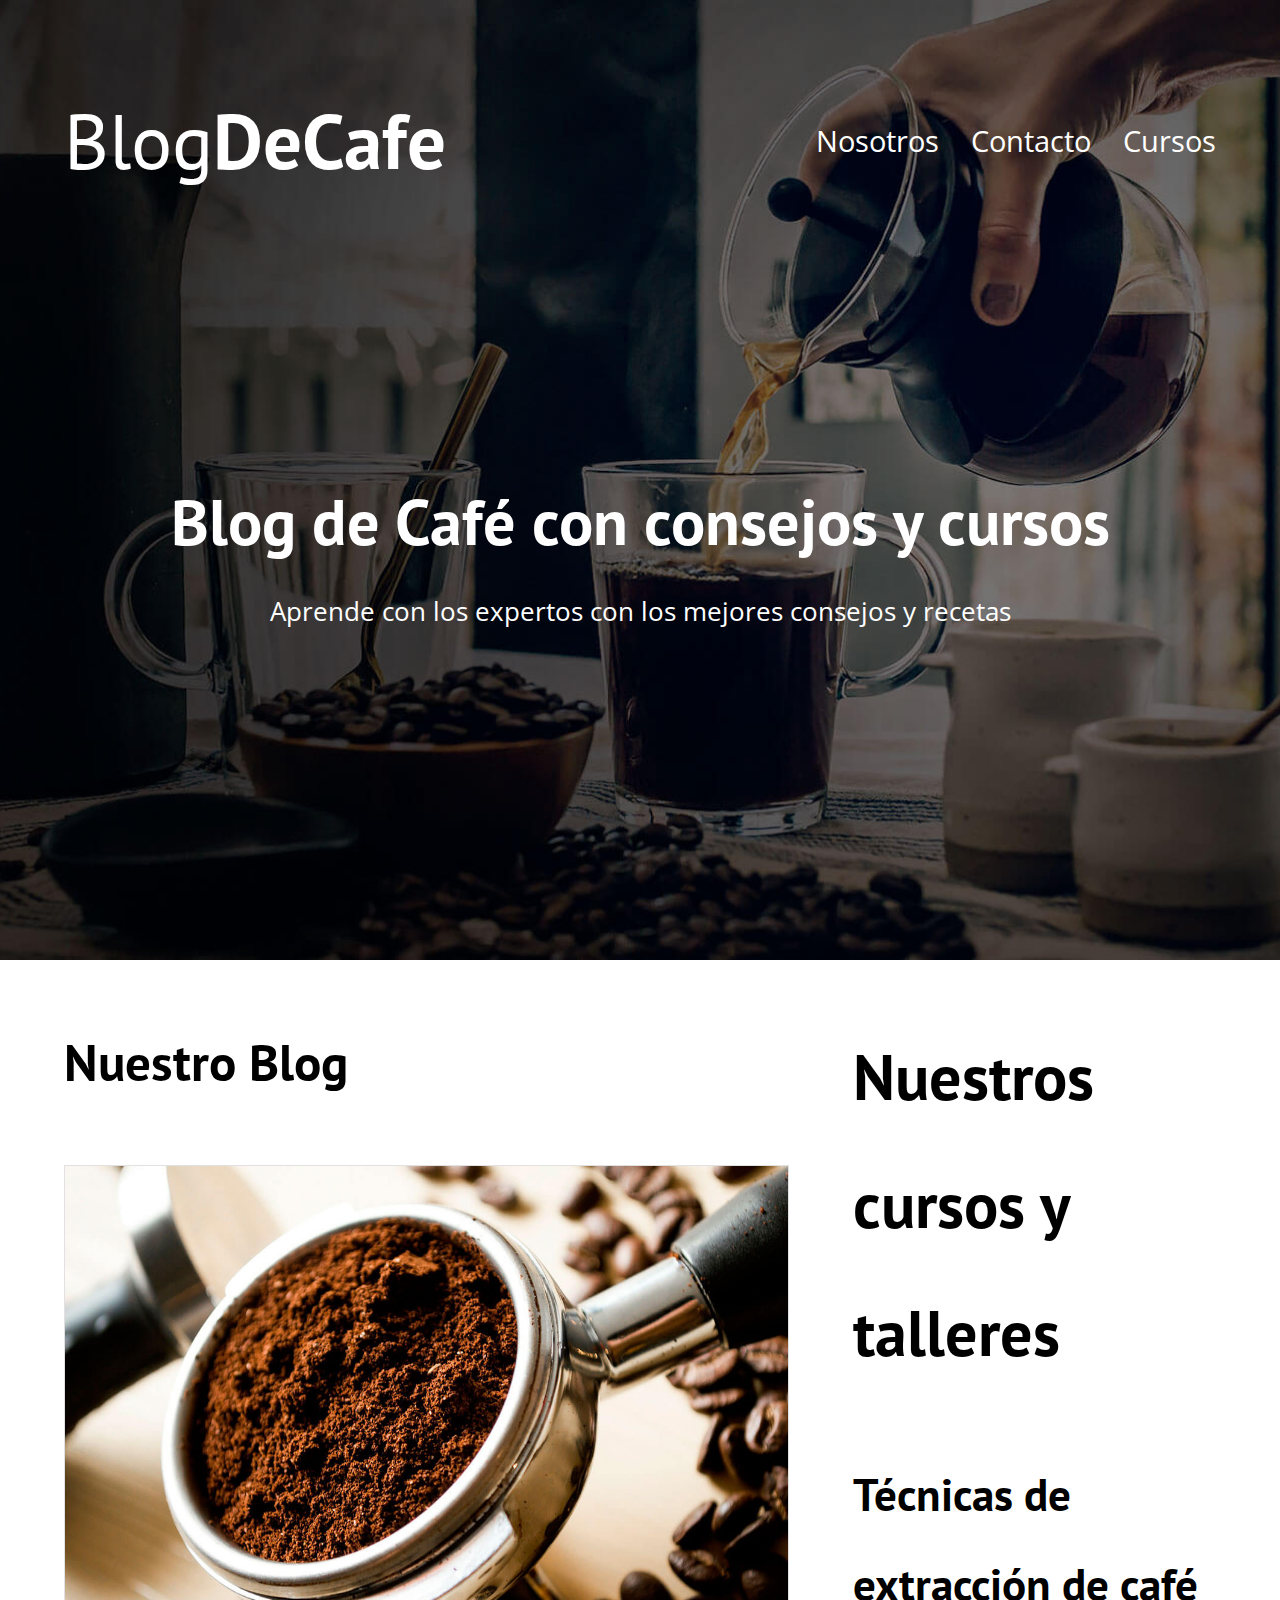
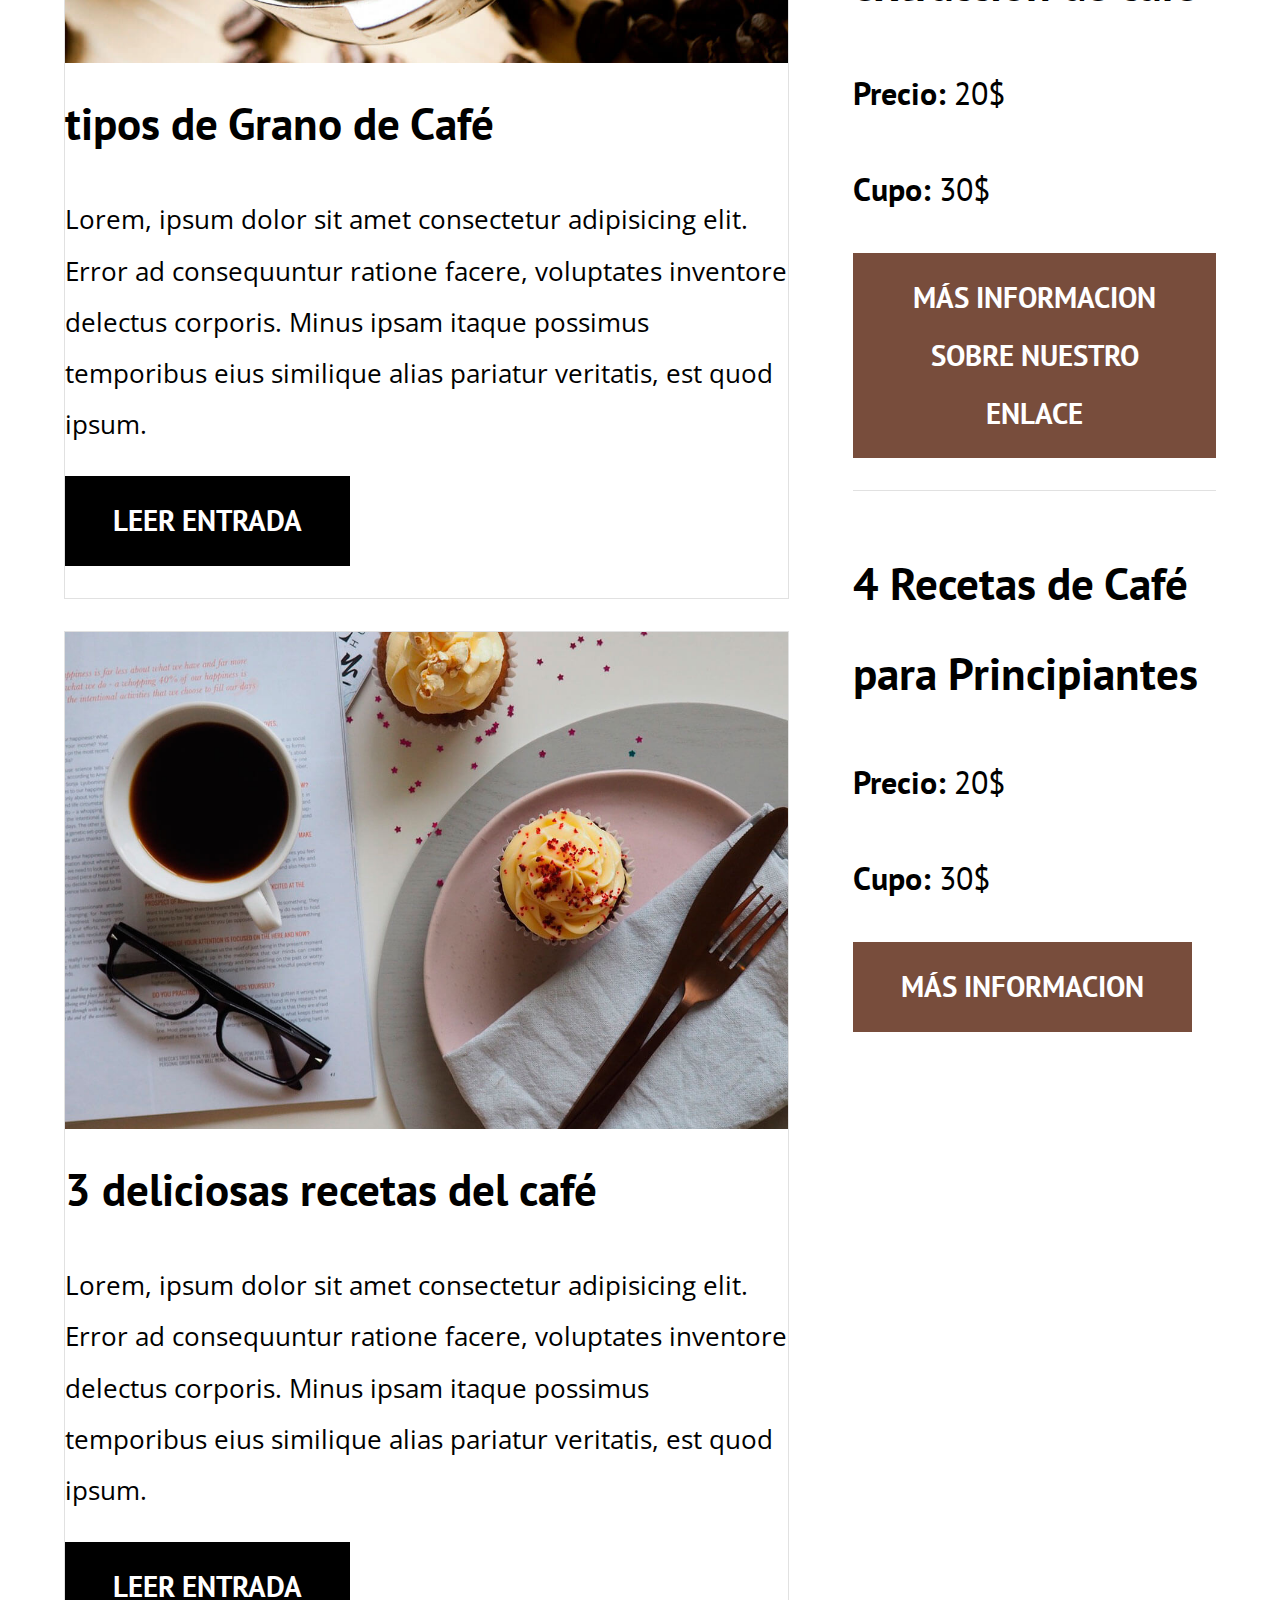
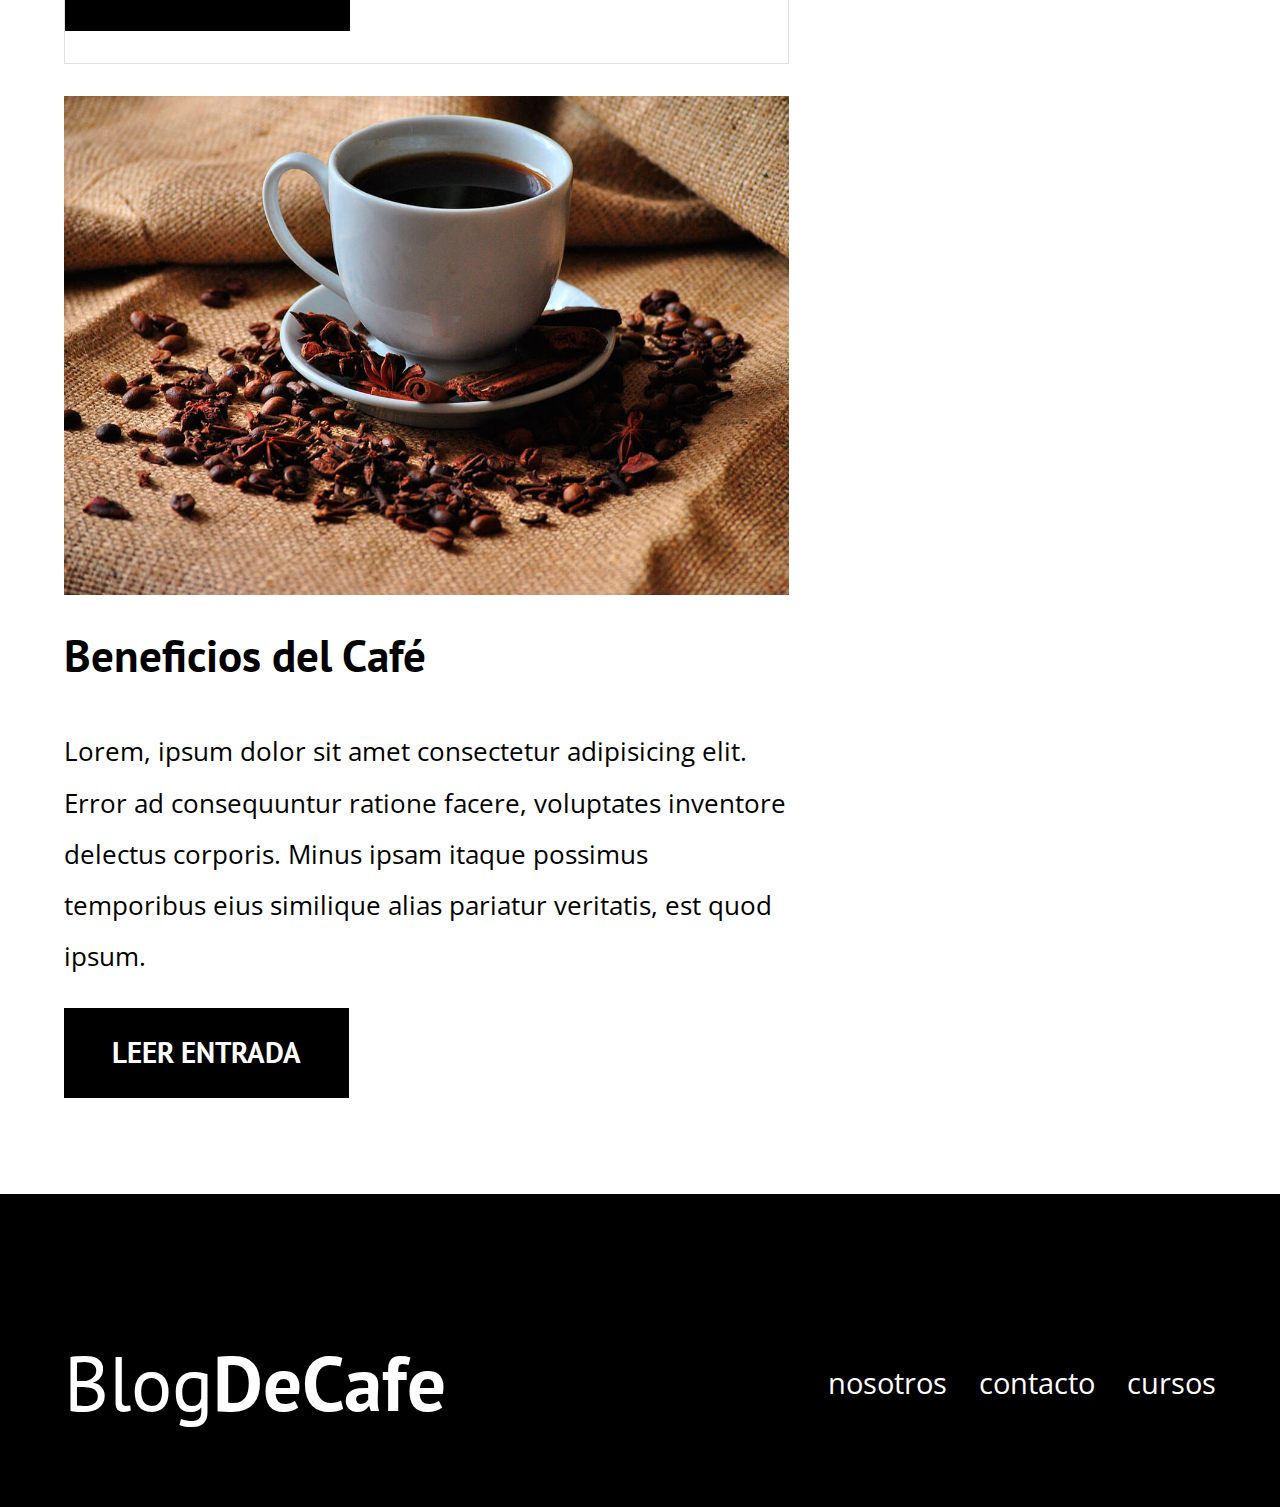
<file: Index.html>
<!DOCTYPE html>
<html lang="en">
<head>
  <meta charset="UTF-8">
  <meta name="viewport" content="width=device-width, initial-scale=1.0">
  <title>Blog de Cafe</title>
  <meta name="" content="Página Web de Café">

  <link rel="stylesheet" href="/css/normalize.css">
  <link href="https://fonts.googleapis.com/css2?family=Open+Sans&family=PT+Sans:wght@400;700&display=swap" rel="stylesheet">
  <link rel="stylesheet" href="/css/style.css">
  <!-- Prefetch-->
  <link rel="Prefetch" href="Nosotros.html" as="DOCTYPE">

  <!--preload-->
  <link rel="preload" href="/css/normalize.css" as="style">
  <link rel="stylesheet" href="css/normalize.css">

  <link rel="preload" href="https://fonts.googleapis.com/css2?family=Open+Sans&family=PT+Sans:wght@400;700&display=swap" crossorigin="crossorigin" as="fonts">
  <link rel="stylesheet">

  <link rel="preload" href="css/style.css" as="style">
  <link rel="stylesheet" href="css/style.css">

  <link rel="preload" href="img/blog1.jpg" as="image">

</head>
<body>
  
  <header class="header">

    <div class="contenedor">
      <div class="barra">
        <a class="logo" href="index.html">
          <h1 class="logo__nombre no-margin centrar-texto">Blog<span class="logo__bold">DeCafe</span></h1>
        </a>
        <nav class="navegacion">
          <a href="nosotros.html" class="navegacion__enlace">Nosotros</a>
          <a href="contacto.html" class="navegacion__enlace">Contacto</a>
          <a href="cursos.html" class="navegacion__enlace">Cursos</a>
        </nav>
      </div>
    </div>

    <div class="header__texto">
      <h2 class="no-margin"> Blog de Café con consejos y cursos</h2>
      <p class="no-margin">Aprende con los expertos con los mejores consejos y recetas</p>
    </div>
  </header>

  <div class="contenedor contenido-principal">
    <main class="blog">
      <h3>Nuestro Blog</h3>
      
      <article class="entrada">
        <div class="entrada__imagen">
          <img loading="lazy" src="img/blog1.jpg" alt="blog 1">
        </div>

        <div class="entrada__contenido">
          <h4 class="no-margin">tipos de Grano de Café</h4>
          <p>Lorem, ipsum dolor sit amet consectetur adipisicing elit. Error ad consequuntur ratione facere, voluptates inventore delectus corporis. Minus ipsam itaque possimus temporibus eius similique alias pariatur veritatis, est quod ipsum.</p>
          <a href="entrada.html" class="boton boton--primario">Leer entrada</a>
        </div>
      </article>

      <article class="entrada">
        <div class="entrada__imagen">
          <img loading="lazy" src="img/blog2.jpg" alt="blog 2">
        </div>

        <div class="entrada__contenido">
          <h4 class="no-margin">3 deliciosas recetas del café</h4>
          <p>Lorem, ipsum dolor sit amet consectetur adipisicing elit. Error ad consequuntur ratione facere, voluptates inventore delectus corporis. Minus ipsam itaque possimus temporibus eius similique alias pariatur veritatis, est quod ipsum.</p>
          <a href="entrada.html" class="boton boton--primario">Leer entrada</a>
        </div>
      </article>

      <article class="entrada">
        <div class="entrada__imagen">
          <img loading="lazy" src="img/blog3.jpg" alt="blog 3">
        </div>

        <div class="entrada__contenido">
          <h4 class="no-margin">Beneficios del Café</h4>
          <p>Lorem, ipsum dolor sit amet consectetur adipisicing elit. Error ad consequuntur ratione facere, voluptates inventore delectus corporis. Minus ipsam itaque possimus temporibus eius similique alias pariatur veritatis, est quod ipsum.</p>
          <a href="entrada.html" class="boton boton--primario">Leer entrada</a>
        </div>
      </article>
    </main>
      <aside class="sidebar">
        <h2>Nuestros cursos y talleres</h2>

        <ul class="cursos no-padding">
          <li class="widget-curso">
            <h4 class="no-margin">Técnicas de extracción de café</h4>
            <p class="widget-curso__label">Precio:
               <span class="widget-curso__info">20$</span>
            </p>
            <p class="widget-curso__label">Cupo:
               <span class="widget-curso__info">30$</span>
            </p>

            <a href="entrada.html" class="boton boton--secundario">Más Informacion sobre nuestro enlace</a>
          </li>
          
          <li class="widget-curso">
            <h4 class="no-margin">4 Recetas de Café para Principiantes</h4>
            <p class="widget-curso__label">Precio:
               <span class="widget-curso__info">20$</span>
            </p>
            <p class="widget-curso__label">Cupo:
               <span class="widget-curso__info">30$</span>
            </p>

            <a href="entrada.html" class="boton boton--secundario">Más Informacion </a>
          </li>
        </ul>
      </aside>
  </div>

  <footer class="footer">
    <div class="contenedor">
      <div class="barra">
        <a class="logo" href="index.html">
          <h1 class="logo__nombre no-margin centrar-texto">Blog<span class="logo__bold">DeCafe</span></h1>
        </a>
        <nav class="navegacion">
          <a href="nosotros.html" class="navegacion__enlace">nosotros</a>
          <a href="contacto.html" class="navegacion__enlace">contacto</a>
          <a href="cursos.html" class="navegacion__enlace">cursos</a>
        </nav>
      </div>
    </div>
  </footer>
  
</body>
</html>
</file>
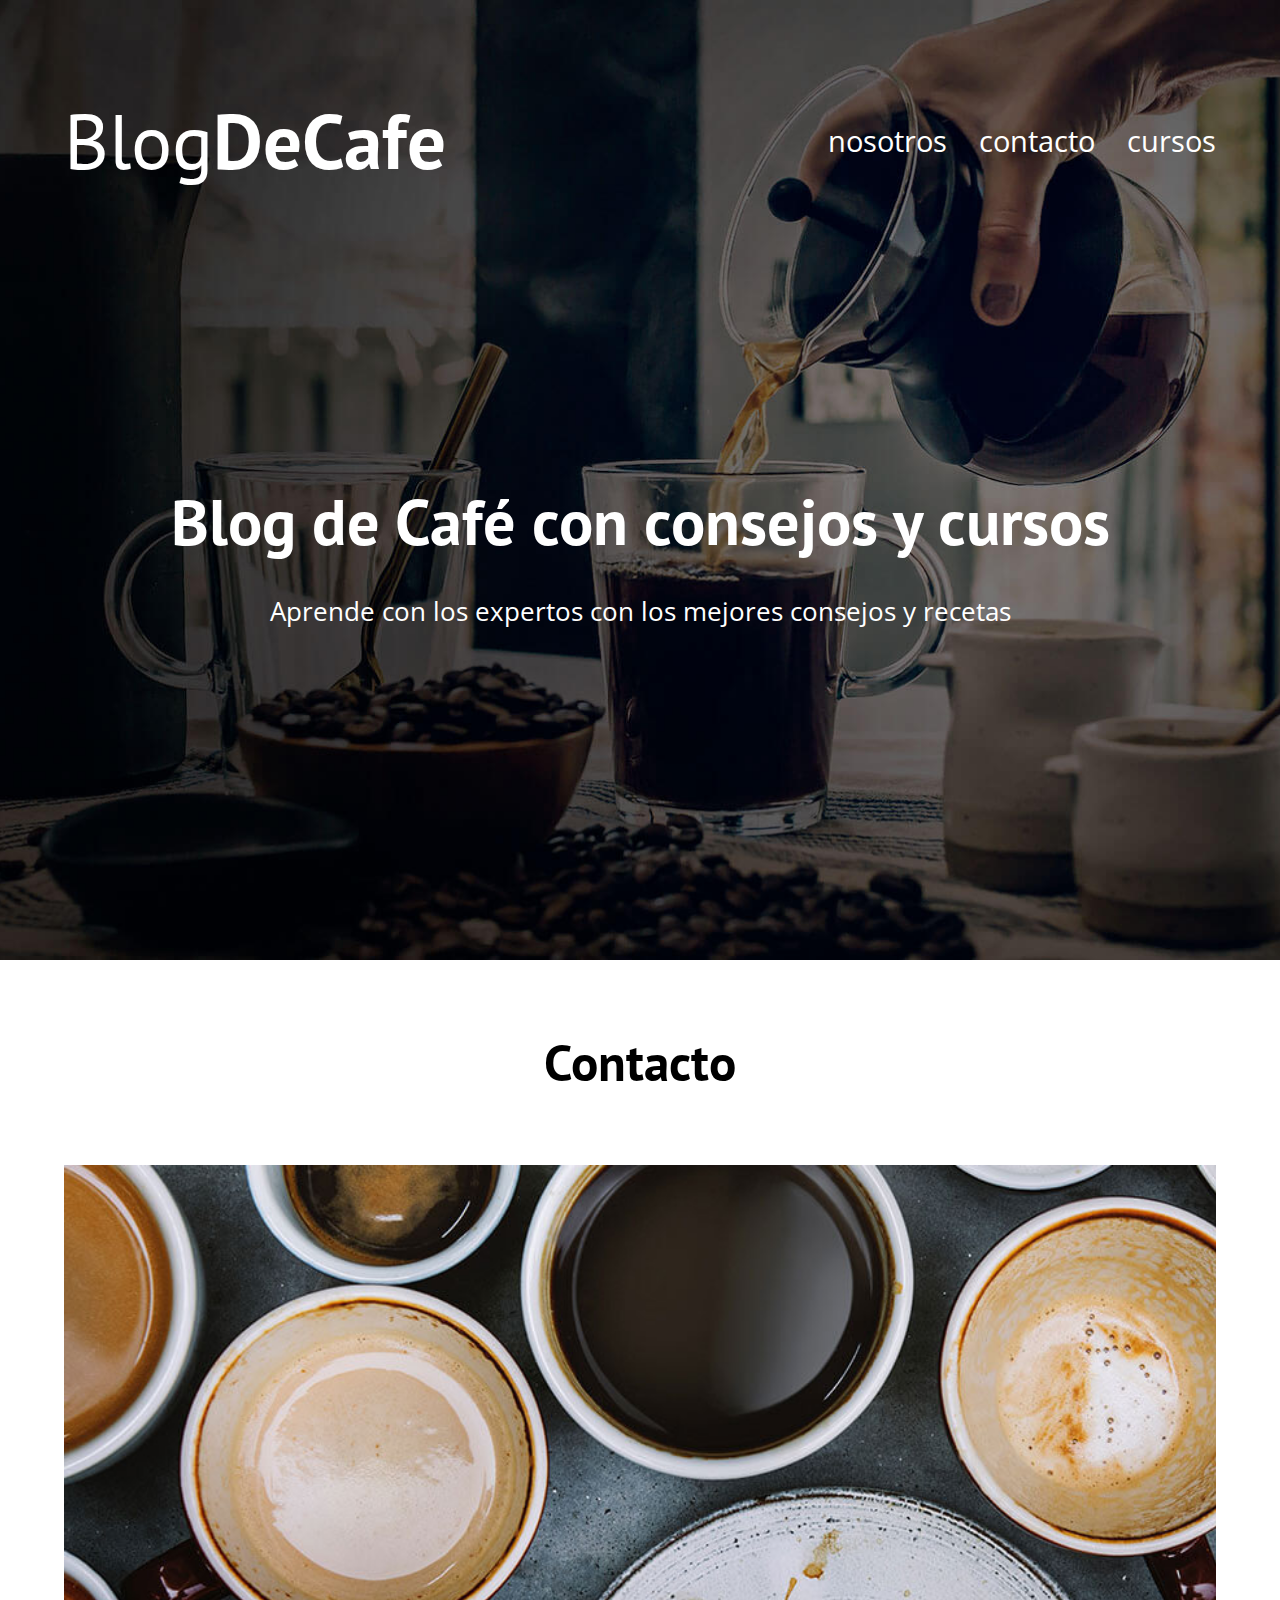
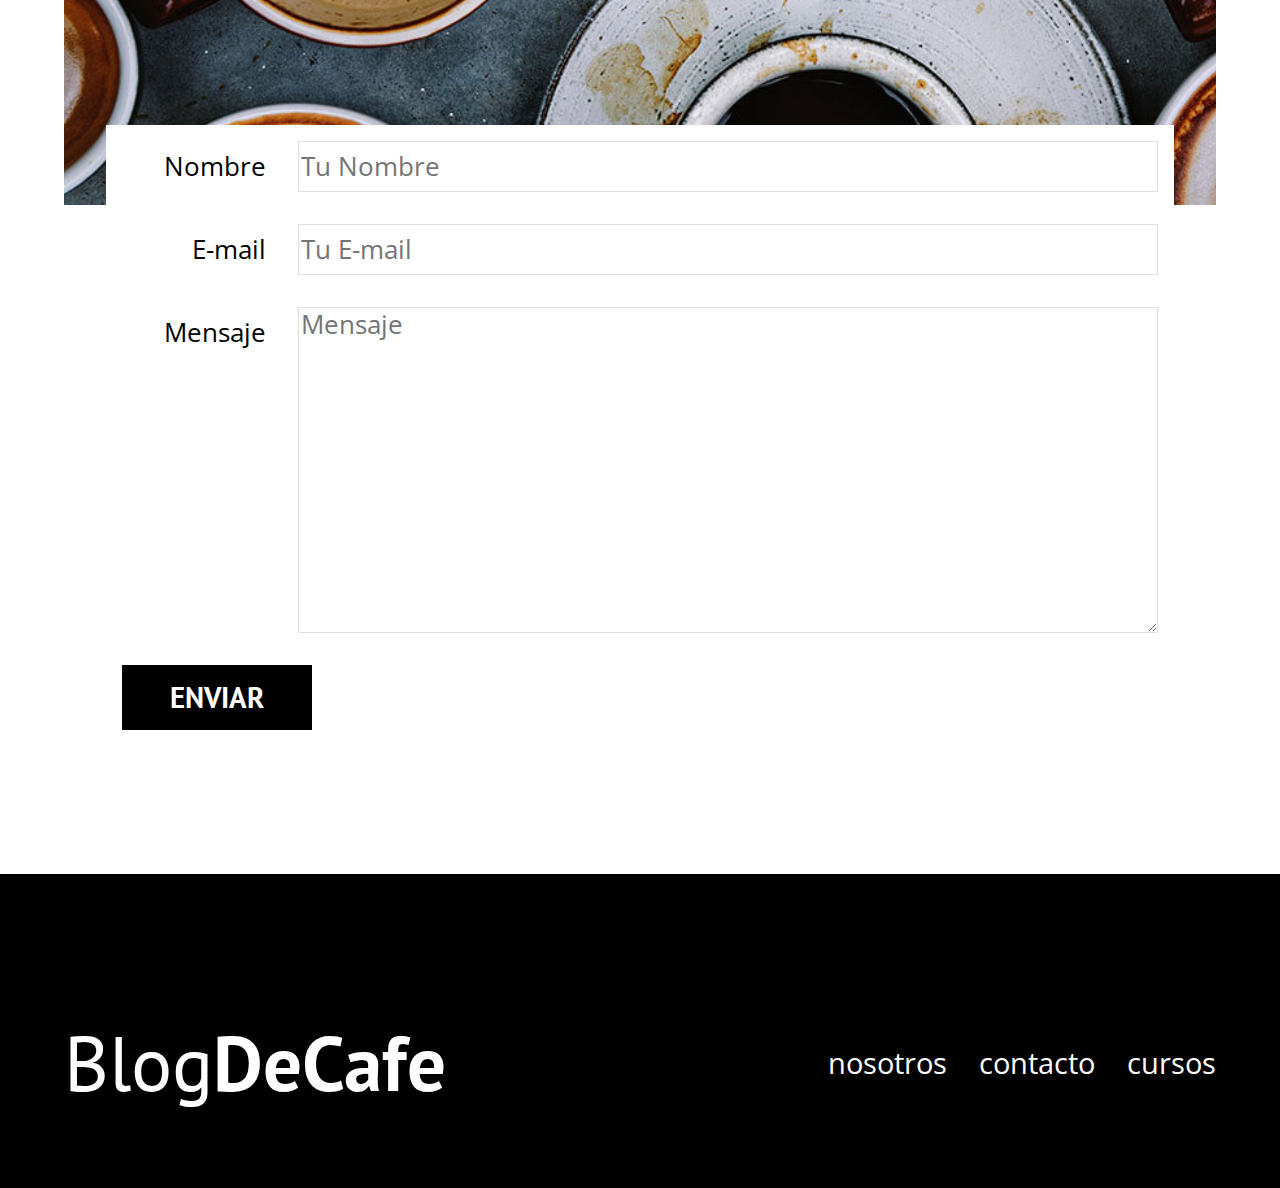
<file: Contacto.html>
<!DOCTYPE html>
<html lang="en">
<head>
  <meta charset="UTF-8">
  <meta name="viewport" content="width=device-width, initial-scale=1.0">
  <title>Blog de Cafe</title>
  <link rel="stylesheet" href="/css/normalize.css">
  <link href="https://fonts.googleapis.com/css2?family=Open+Sans&family=PT+Sans:wght@400;700&display=swap" rel="stylesheet">
  <link rel="stylesheet" href="/css/style.css">
</head>
<body>
  
  <header class="header">

    <div class="contenedor">
      <div class="barra">
        <a class="logo" href="index.html">
          <h1 class="logo__nombre no-margin centrar-texto">Blog<span class="logo__bold">DeCafe</span></h1>
        </a>
        <nav class="navegacion">
          <a href="nosotros.html" class="navegacion__enlace">nosotros</a>
          <a href="contacto.html" class="navegacion__enlace">contacto</a>
          <a href="cursos.html" class="navegacion__enlace">cursos</a>
        </nav>
      </div>
    </div>

    <div class="header__texto">
      <h2 class="no-margin"> Blog de Café con consejos y cursos</h2>
      <p class="no-margin">Aprende con los expertos con los mejores consejos y recetas</p>
    </div>
  </header>

  <main class="contenedor">
    <h3 class="centrar-texto">Contacto</h3>
            
      <div class="contacto-bg"></div> 

      

    <form class="formulario">
      <div class="campo">
        <label class="campo__label" for="Nombre">Nombre</label>
        <input 
          class="campo__field"         
          type="text" 
          placeholder="Tu Nombre" 
          id="Nombre"
        >
      </div>

      <div class="campo">
        <label class="campo__label" for="email">E-mail</label>
        <input 
          class="campo__field" 
          type="email"
          placeholder="Tu E-mail" 
          id="email"
        >
      </div> 
      <div class="campo">
        <label class="campo__label" for="Mensaje">Mensaje</label>
        <textarea 
          class="campo__field campo__field--textarea" 
          id="Mensaje" 
          placeholder="Mensaje"
        ></textarea>
      </div>

      <div class="campo">        
        <input  type="submit" value="Enviar" class="boton boton--primario">
      </div>
    </form>

  </main>

  <footer class="footer">
    <div class="contenedor">
      <div class="barra">
        <a class="logo" href="index.html">
          <h1 class="logo__nombre no-margin centrar-texto">Blog<span class="logo__bold">DeCafe</span></h1>
        </a>
        <nav class="navegacion">
          <a href="nosotros.html" class="navegacion__enlace">nosotros</a>
          <a href="contacto.html" class="navegacion__enlace">contacto</a>
          <a href="cursos.html" class="navegacion__enlace">cursos</a>
        </nav>
      </div>
    </div>
  </footer>
  
</body>
</html>
</file>
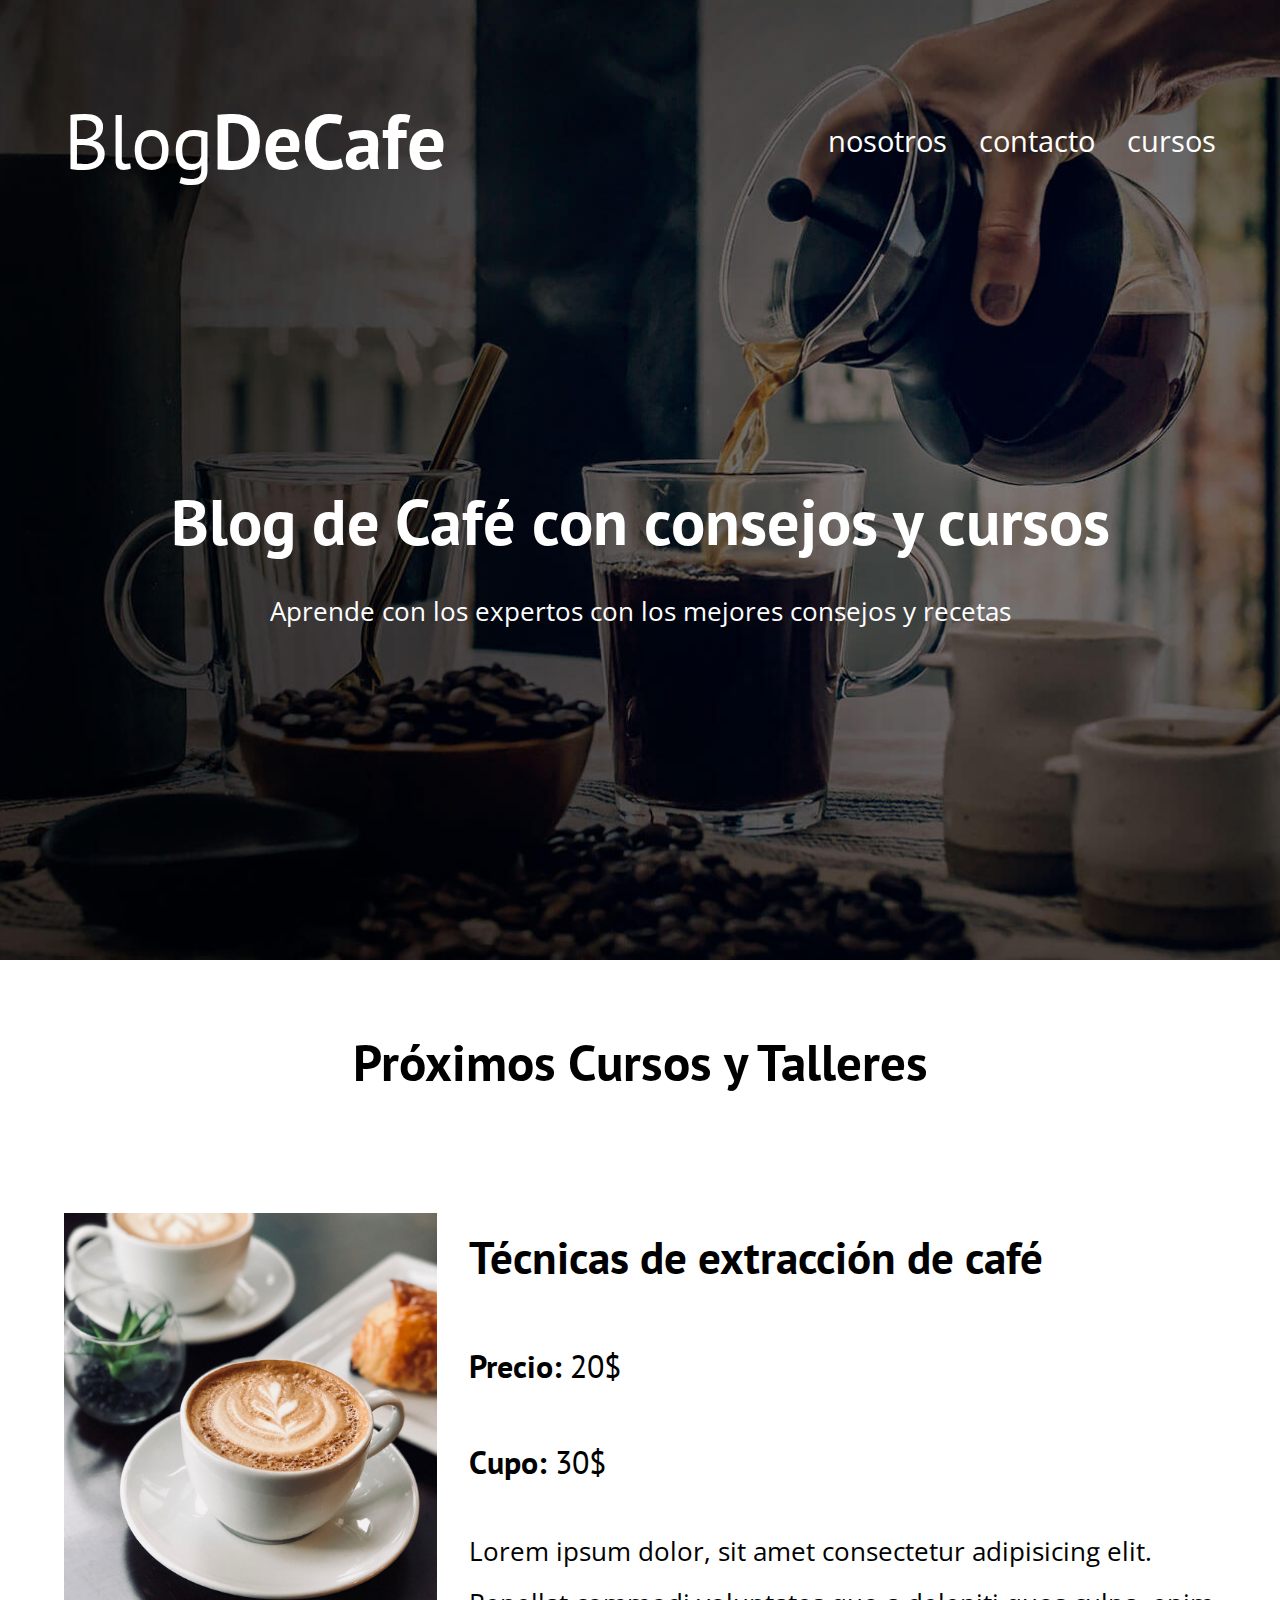
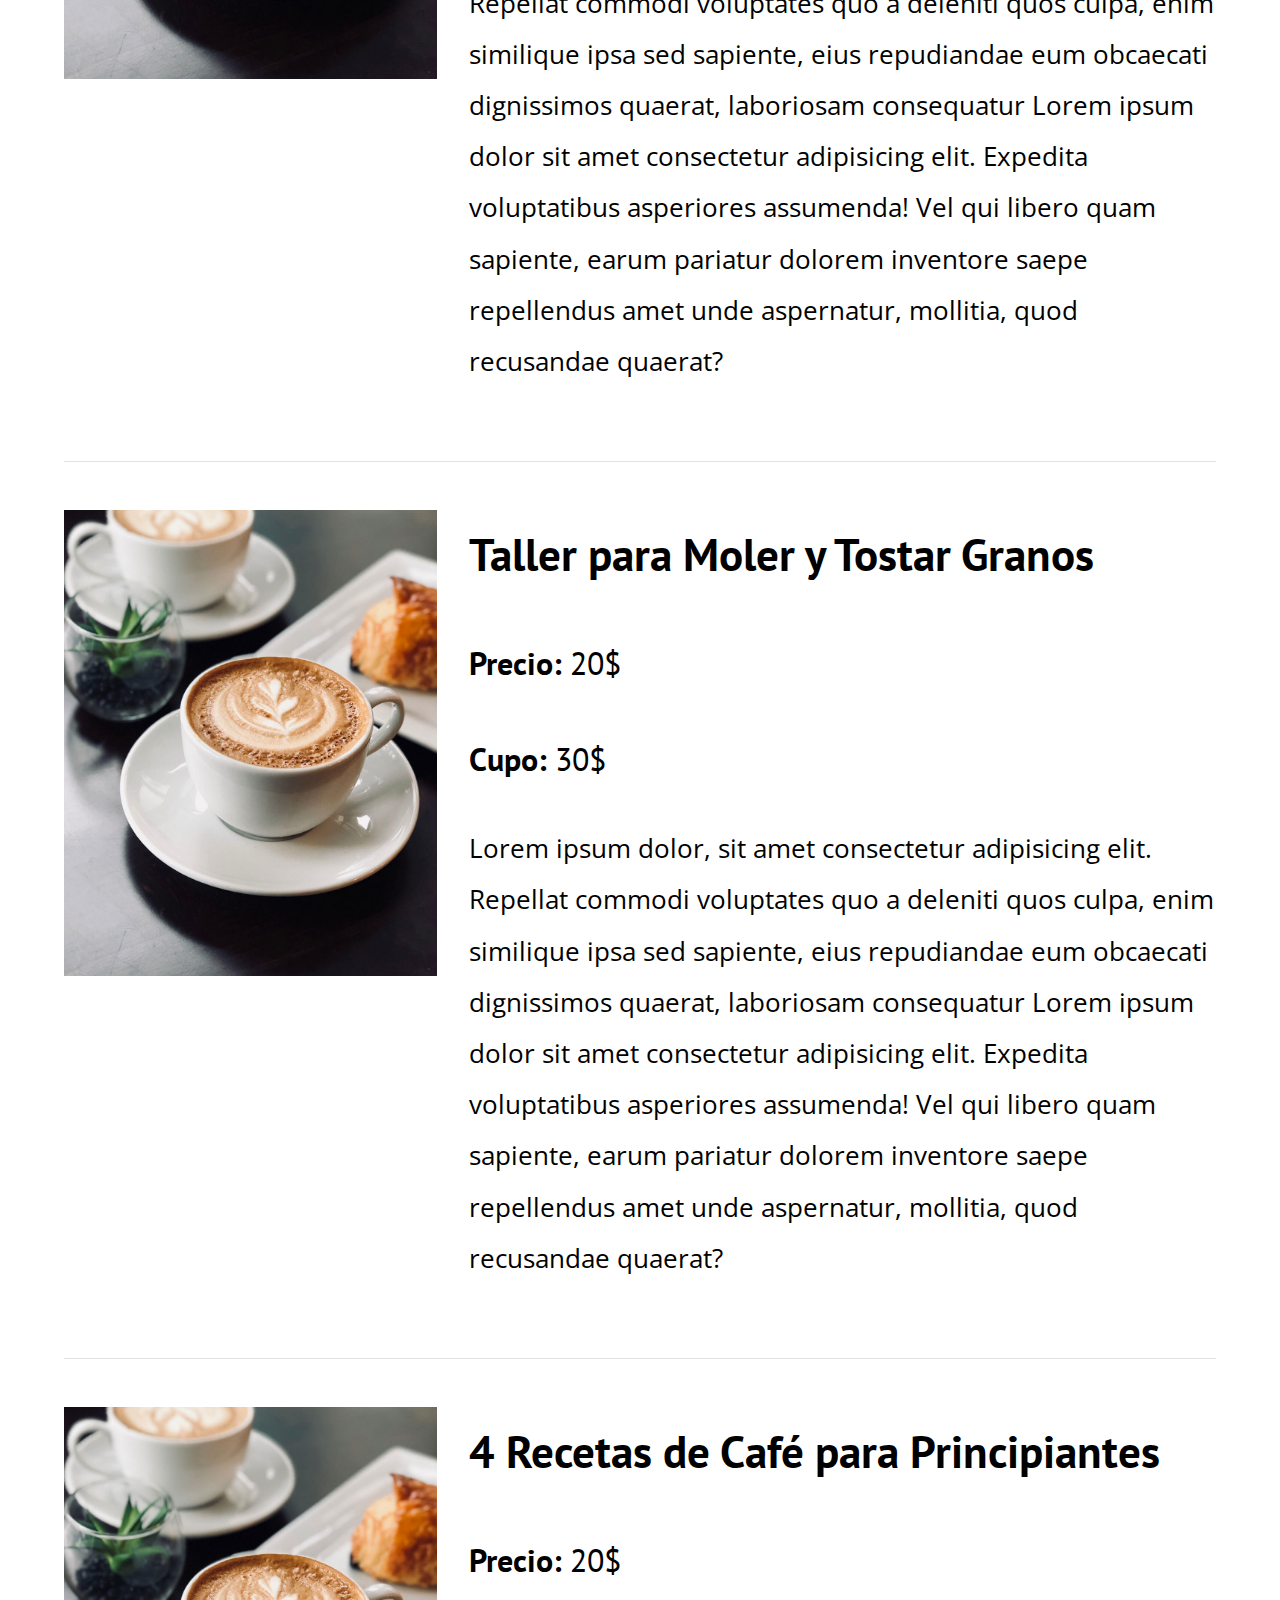
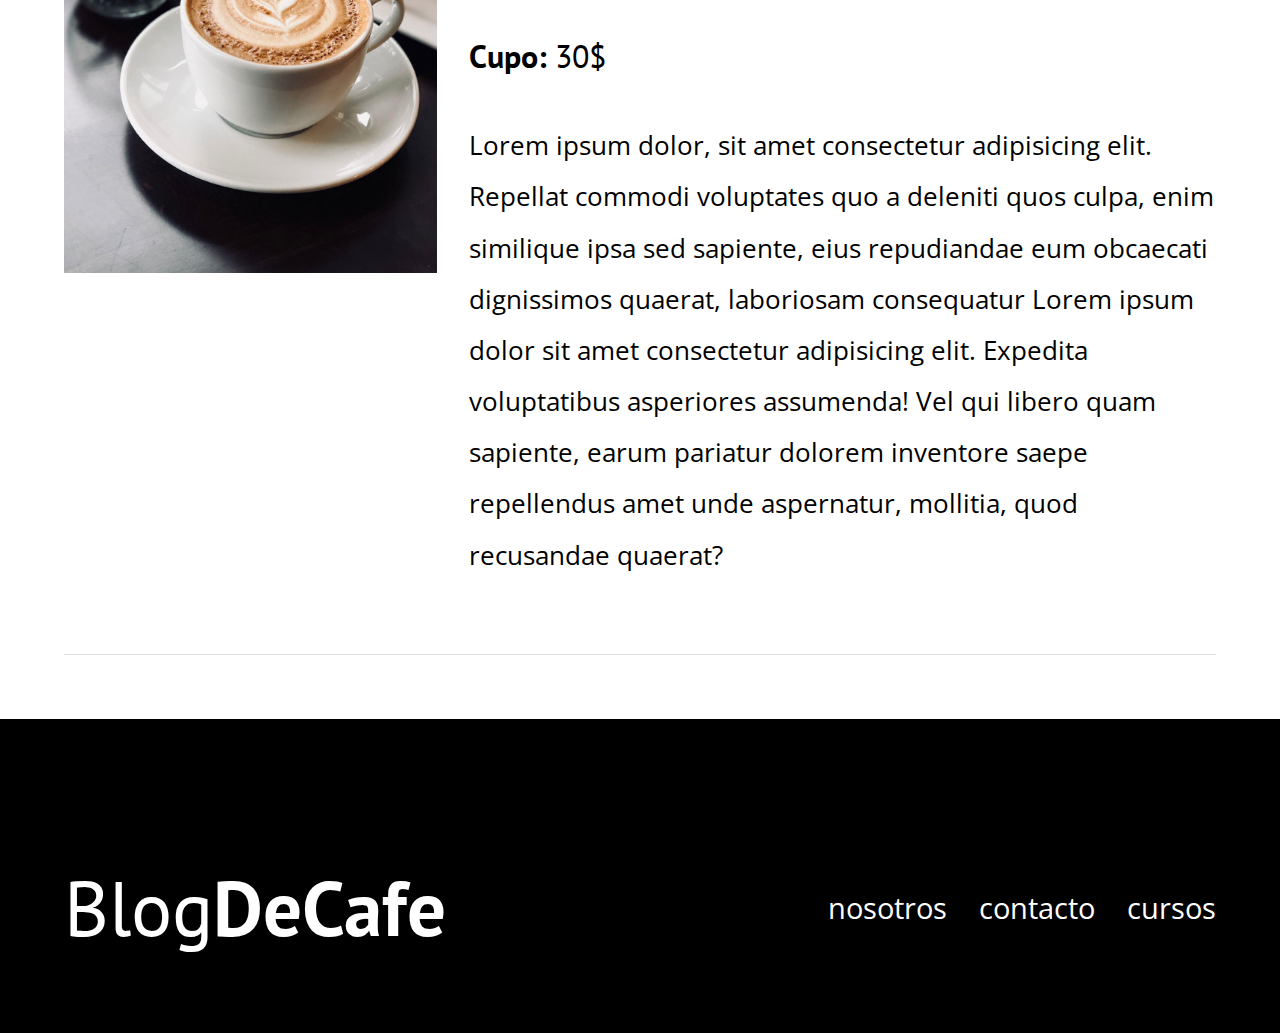
<file: Cursos.html>
<!DOCTYPE html>
<html lang="en">
<head>
  <meta charset="UTF-8">
  <meta name="viewport" content="width=device-width, initial-scale=1.0">
  <title>Blog de Cafe</title>
  <link rel="stylesheet" href="/css/normalize.css">
  <link href="https://fonts.googleapis.com/css2?family=Open+Sans&family=PT+Sans:wght@400;700&display=swap" rel="stylesheet">
  <link rel="stylesheet" href="/css/style.css">
</head>
<body>
  
  <header class="header">

    <div class="contenedor">
      <div class="barra">
        <a class="logo" href="index.html">
          <h1 class="logo__nombre no-margin centrar-texto">Blog<span class="logo__bold">DeCafe</span></h1>
        </a>
        <nav class="navegacion">
          <a href="nosotros.html" class="navegacion__enlace">nosotros</a>
          <a href="contacto.html" class="navegacion__enlace">contacto</a>
          <a href="cursos.html" class="navegacion__enlace">cursos</a>
        </nav>
      </div>
    </div>

    <div class="header__texto">
      <h2 class="no-margin"> Blog de Café con consejos y cursos</h2>
      <p class="no-margin">Aprende con los expertos con los mejores consejos y recetas</p>
    </div>
  </header>

  <main class="contenedor">
    <h3 class="centrar-texto">Próximos Cursos y Talleres</h3>

    <div class="curso">
      <div class="curso__imagen">            
        <img src="img/curso2.jpg" alt="Curso 1">
      </div>                        
         <div class="curso__informacion">
              <h4 class="no-margin">Técnicas de extracción de café</h4>
              <p class="widget-curso__label">Precio:
                <span class="widget-curso__info">20$</span>
              </p>
              <p class="widget-curso__label">Cupo:
                <span class="widget-curso__info">30$</span>
              </p>
              <p class="curso__descripción"> 
                Lorem ipsum dolor, sit amet consectetur adipisicing elit. Repellat commodi voluptates quo a deleniti quos culpa, enim similique ipsa sed sapiente, eius repudiandae eum obcaecati dignissimos quaerat, laboriosam consequatur Lorem ipsum dolor sit amet consectetur adipisicing elit. Expedita voluptatibus asperiores assumenda! Vel qui libero quam sapiente, earum pariatur dolorem inventore saepe repellendus amet unde aspernatur, mollitia, quod recusandae quaerat?
              </p>        
         </div>
    </div>

   <div class="curso">
      <div class="curso__imagen">            
        <img src="img/curso2.jpg" alt="Curso 1">
      </div>                        
         <div class="curso__informacion">
              <h4 class="no-margin">Taller para Moler y Tostar Granos</h4>
              <p class="widget-curso__label">Precio:
                <span class="widget-curso__info">20$</span>
              </p>
              <p class="widget-curso__label">Cupo:
                <span class="widget-curso__info">30$</span>
              </p>
              <p class="curso__descripción"> 
                Lorem ipsum dolor, sit amet consectetur adipisicing elit. Repellat commodi voluptates quo a deleniti quos culpa, enim similique ipsa sed sapiente, eius repudiandae eum obcaecati dignissimos quaerat, laboriosam consequatur Lorem ipsum dolor sit amet consectetur adipisicing elit. Expedita voluptatibus asperiores assumenda! Vel qui libero quam sapiente, earum pariatur dolorem inventore saepe repellendus amet unde aspernatur, mollitia, quod recusandae quaerat?
              </p>        
         </div>
    </div>

          <div class="curso">
            <div class="curso__imagen">            
              <img src="img/curso2.jpg" alt="Curso 1">
            </div>    
          <div>          
           <div class="curso__informacion">
              <h4 class="no-margin">4 Recetas de Café para Principiantes</h4>
              <p class="widget-curso__label">Precio:
                <span class="widget-curso__info">20$</span>
              </p>
              <p class="widget-curso__label">Cupo:
                <span class="widget-curso__info">30$</span>
              </p>
              <p class="curso__descripción"> 
                Lorem ipsum dolor, sit amet consectetur adipisicing elit. Repellat commodi voluptates quo a deleniti quos culpa, enim similique ipsa sed sapiente, eius repudiandae eum obcaecati dignissimos quaerat, laboriosam consequatur Lorem ipsum dolor sit amet consectetur adipisicing elit. Expedita voluptatibus asperiores assumenda! Vel qui libero quam sapiente, earum pariatur dolorem inventore saepe repellendus amet unde aspernatur, mollitia, quod recusandae quaerat?
              </p>        
            </div>             

  </main>

  <footer class="footer">
    <div class="contenedor">
      <div class="barra">
        <a class="logo" href="index.html">
          <h1 class="logo__nombre no-margin centrar-texto">Blog<span class="logo__bold">DeCafe</span></h1>
        </a>
        <nav class="navegacion">
          <a href="nosotros.html" class="navegacion__enlace">nosotros</a>
          <a href="contacto.html" class="navegacion__enlace">contacto</a>
          <a href="cursos.html" class="navegacion__enlace">cursos</a>
        </nav>
      </div>
    </div>
  </footer>
  
</body>
</html>
</file>
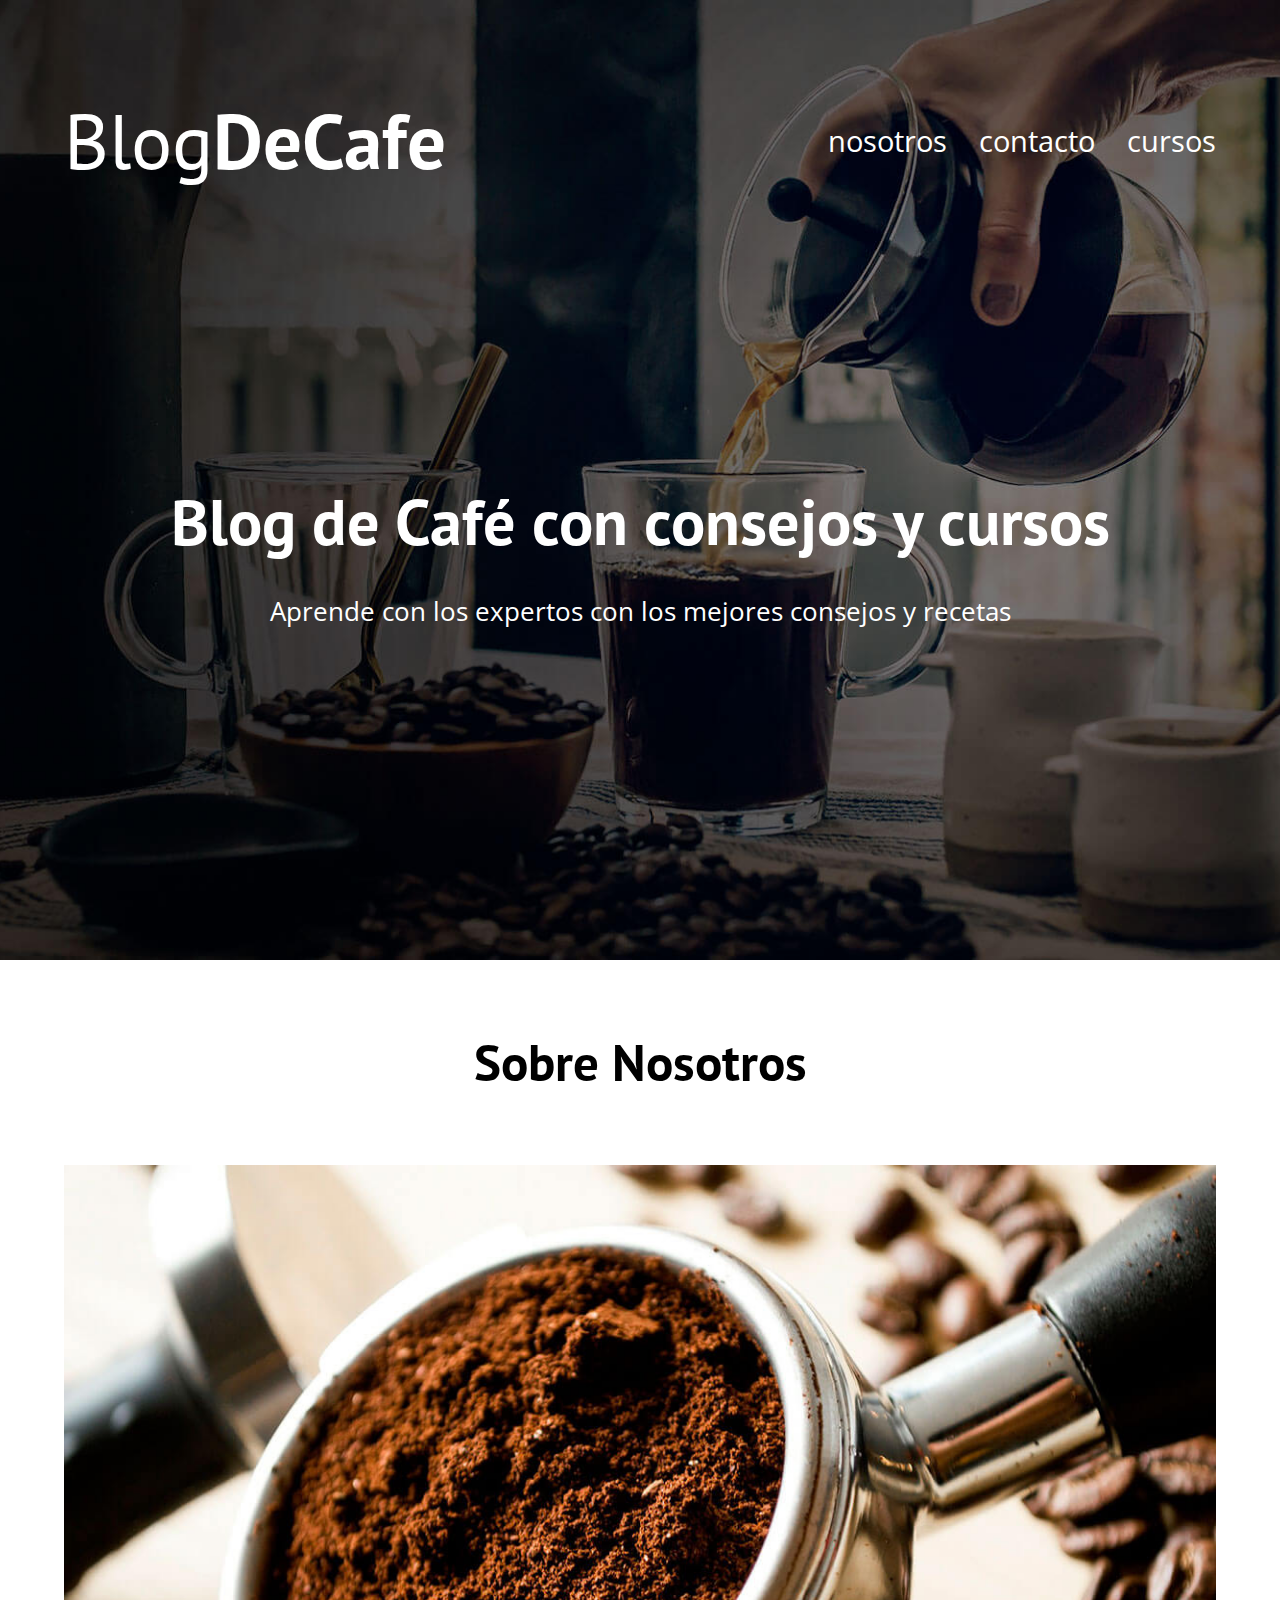
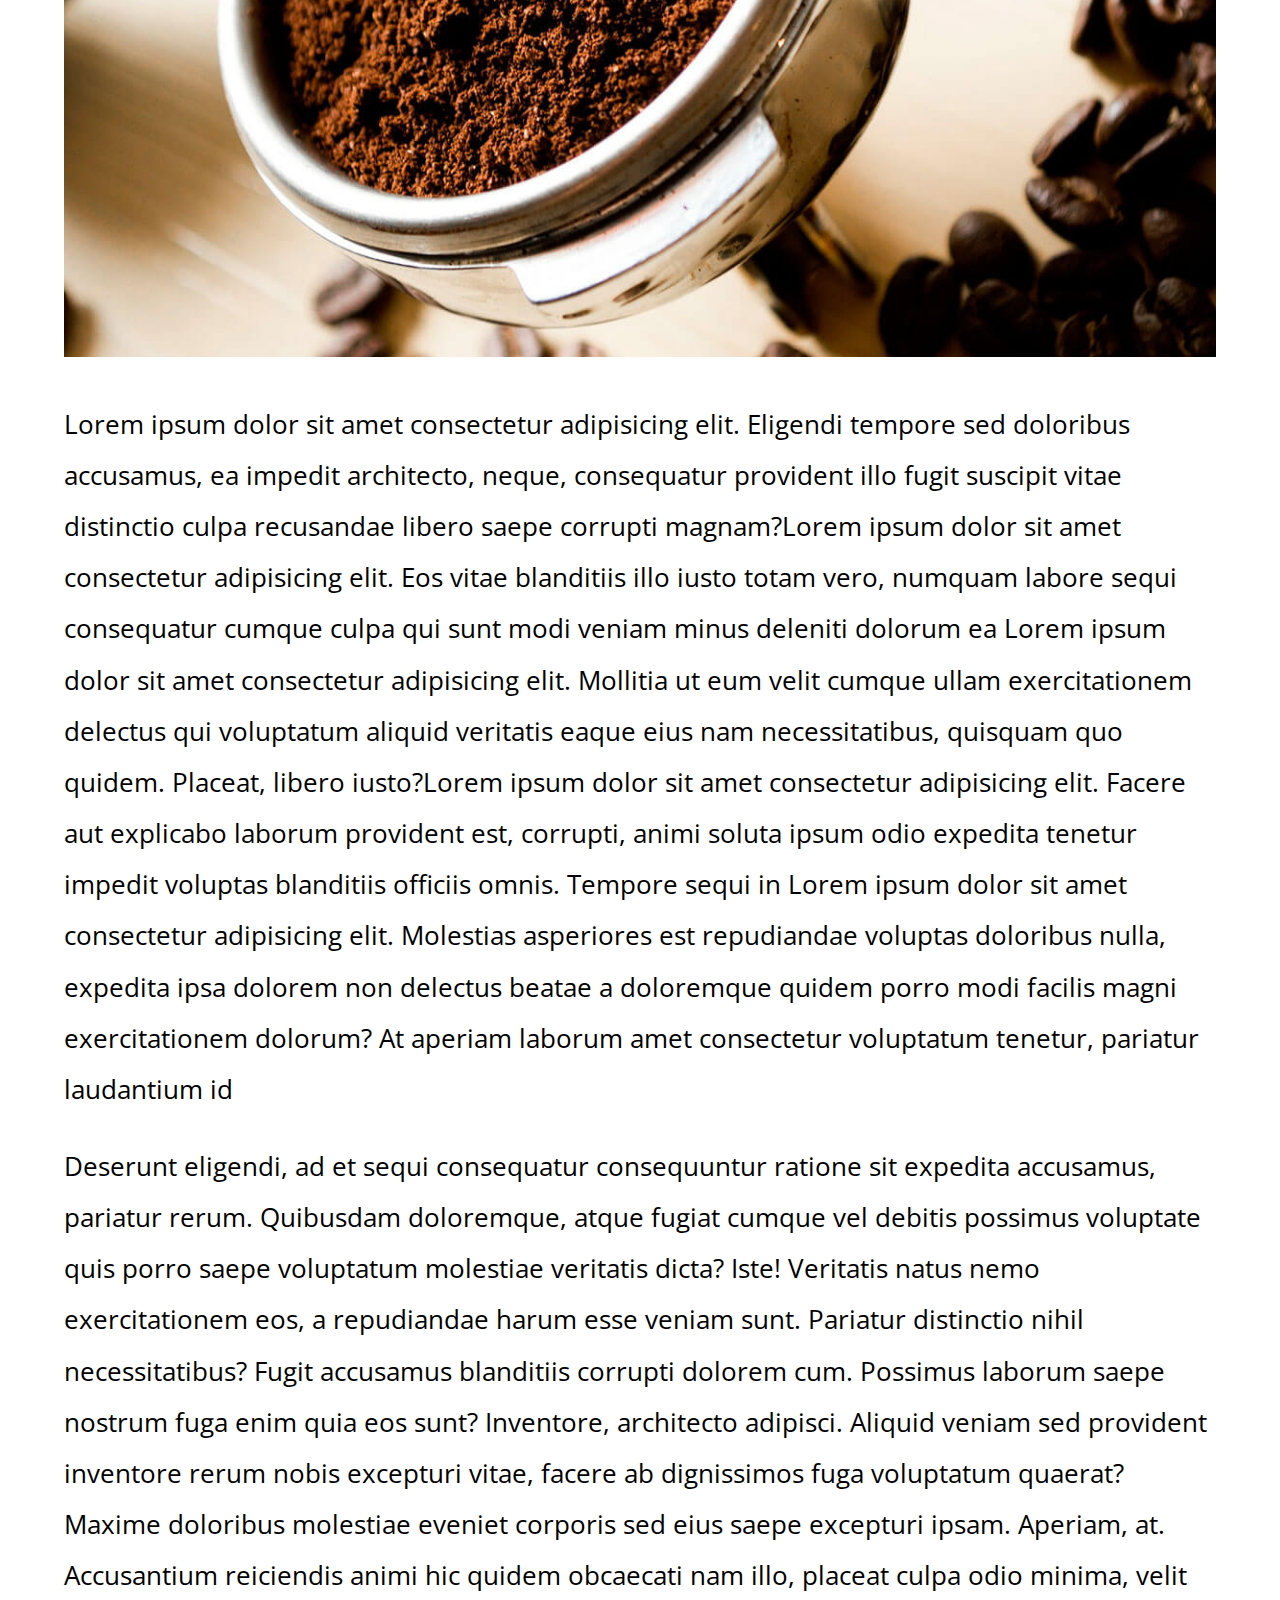
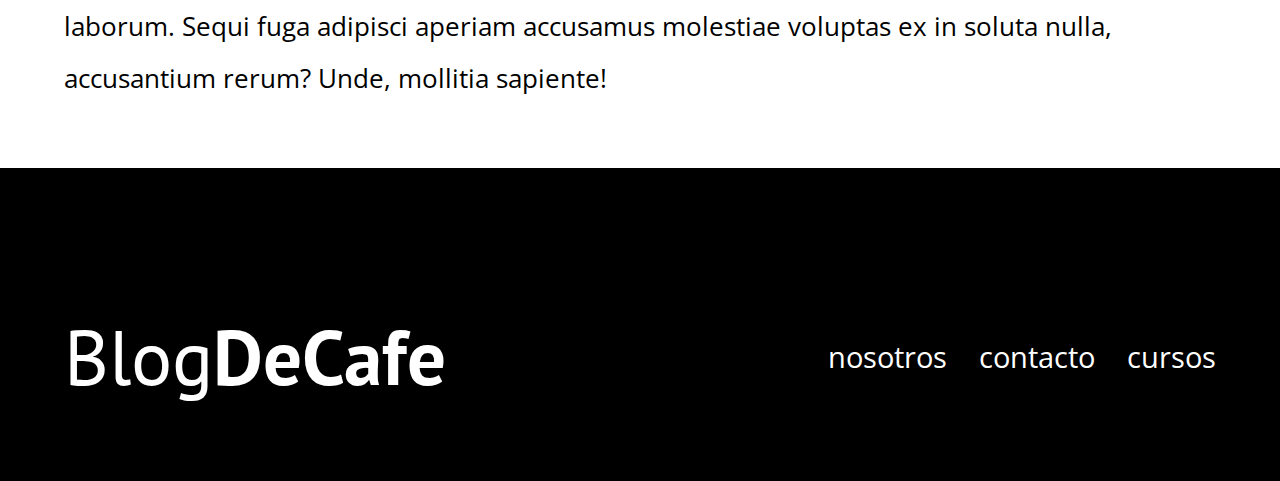
<file: Entrada.html>
<!DOCTYPE html>
<html lang="en">
<head>
  <meta charset="UTF-8">
  <meta name="viewport" content="width=device-width, initial-scale=1.0">
  <title>Blog de Cafe</title>
  <link rel="stylesheet" href="/css/normalize.css">
  <link href="https://fonts.googleapis.com/css2?family=Open+Sans&family=PT+Sans:wght@400;700&display=swap" rel="stylesheet">
  <link rel="stylesheet" href="/css/style.css">
</head>
<body>
  
  <header class="header">

    <div class="contenedor">
      <div class="barra">
        <a class="logo" href="index.html">
          <h1 class="logo__nombre no-margin centrar-texto">Blog<span class="logo__bold">DeCafe</span></h1>
        </a>
        <nav class="navegacion">
          <a href="nosotros.html" class="navegacion__enlace">nosotros</a>
          <a href="contacto.html" class="navegacion__enlace">contacto</a>
          <a href="cursos.html" class="navegacion__enlace">cursos</a>
        </nav>
      </div>
    </div>

    <div class="header__texto">
      <h2 class="no-margin"> Blog de Café con consejos y cursos</h2>
      <p class="no-margin">Aprende con los expertos con los mejores consejos y recetas</p>
    </div>
  </header>

  <main class="contenedor">
    <h3 class="centrar-texto">Sobre Nosotros</h3>
    
    <img src="img/blog1.jpg" alt="afeaf">

    <p>Lorem ipsum dolor sit amet consectetur adipisicing elit. Eligendi tempore sed doloribus accusamus, ea impedit architecto, neque, consequatur provident illo fugit suscipit vitae distinctio culpa recusandae libero saepe corrupti magnam?Lorem ipsum dolor sit amet consectetur adipisicing elit. Eos vitae blanditiis illo iusto totam vero, numquam labore sequi consequatur cumque culpa qui sunt modi veniam minus deleniti dolorum ea Lorem ipsum dolor sit amet consectetur adipisicing elit. Mollitia ut eum velit cumque ullam exercitationem delectus qui voluptatum aliquid veritatis eaque eius nam necessitatibus, quisquam quo quidem. Placeat, libero iusto?Lorem ipsum dolor sit amet consectetur adipisicing elit. Facere aut explicabo laborum provident est, corrupti, animi soluta ipsum odio expedita tenetur impedit voluptas blanditiis officiis omnis. Tempore sequi in Lorem ipsum dolor sit amet consectetur adipisicing elit. Molestias asperiores est repudiandae voluptas doloribus nulla, expedita ipsa dolorem non delectus beatae a doloremque quidem porro modi facilis magni exercitationem dolorum?
    At aperiam laborum amet consectetur voluptatum tenetur, pariatur laudantium id </p>

    <p>
    Deserunt eligendi, ad et sequi consequatur consequuntur ratione sit expedita accusamus, pariatur rerum. Quibusdam doloremque, atque fugiat cumque vel debitis possimus voluptate quis porro saepe voluptatum molestiae veritatis dicta? Iste!
    Veritatis natus nemo exercitationem eos, a repudiandae harum esse veniam sunt. Pariatur distinctio nihil necessitatibus? Fugit accusamus blanditiis corrupti dolorem cum. Possimus laborum saepe nostrum fuga enim quia eos sunt?
    Inventore, architecto adipisci. Aliquid veniam sed provident inventore rerum nobis excepturi vitae, facere ab dignissimos fuga voluptatum quaerat? Maxime doloribus molestiae eveniet corporis sed eius saepe excepturi ipsam. Aperiam, at.
    Accusantium reiciendis animi hic quidem obcaecati nam illo, placeat culpa odio minima, velit laborum. Sequi fuga adipisci aperiam accusamus molestiae voluptas ex in soluta nulla, accusantium rerum? Unde, mollitia sapiente!</p>
  </main>

  <footer class="footer">
    <div class="contenedor">
      <div class="barra">
        <a class="logo" href="index.html">
          <h1 class="logo__nombre no-margin centrar-texto">Blog<span class="logo__bold">DeCafe</span></h1>
        </a>
        <nav class="navegacion">
          <a href="nosotros.html" class="navegacion__enlace">nosotros</a>
          <a href="contacto.html" class="navegacion__enlace">contacto</a>
          <a href="cursos.html" class="navegacion__enlace">cursos</a>
        </nav>
      </div>
    </div>
  </footer>
  
</body>
</html>
</file>
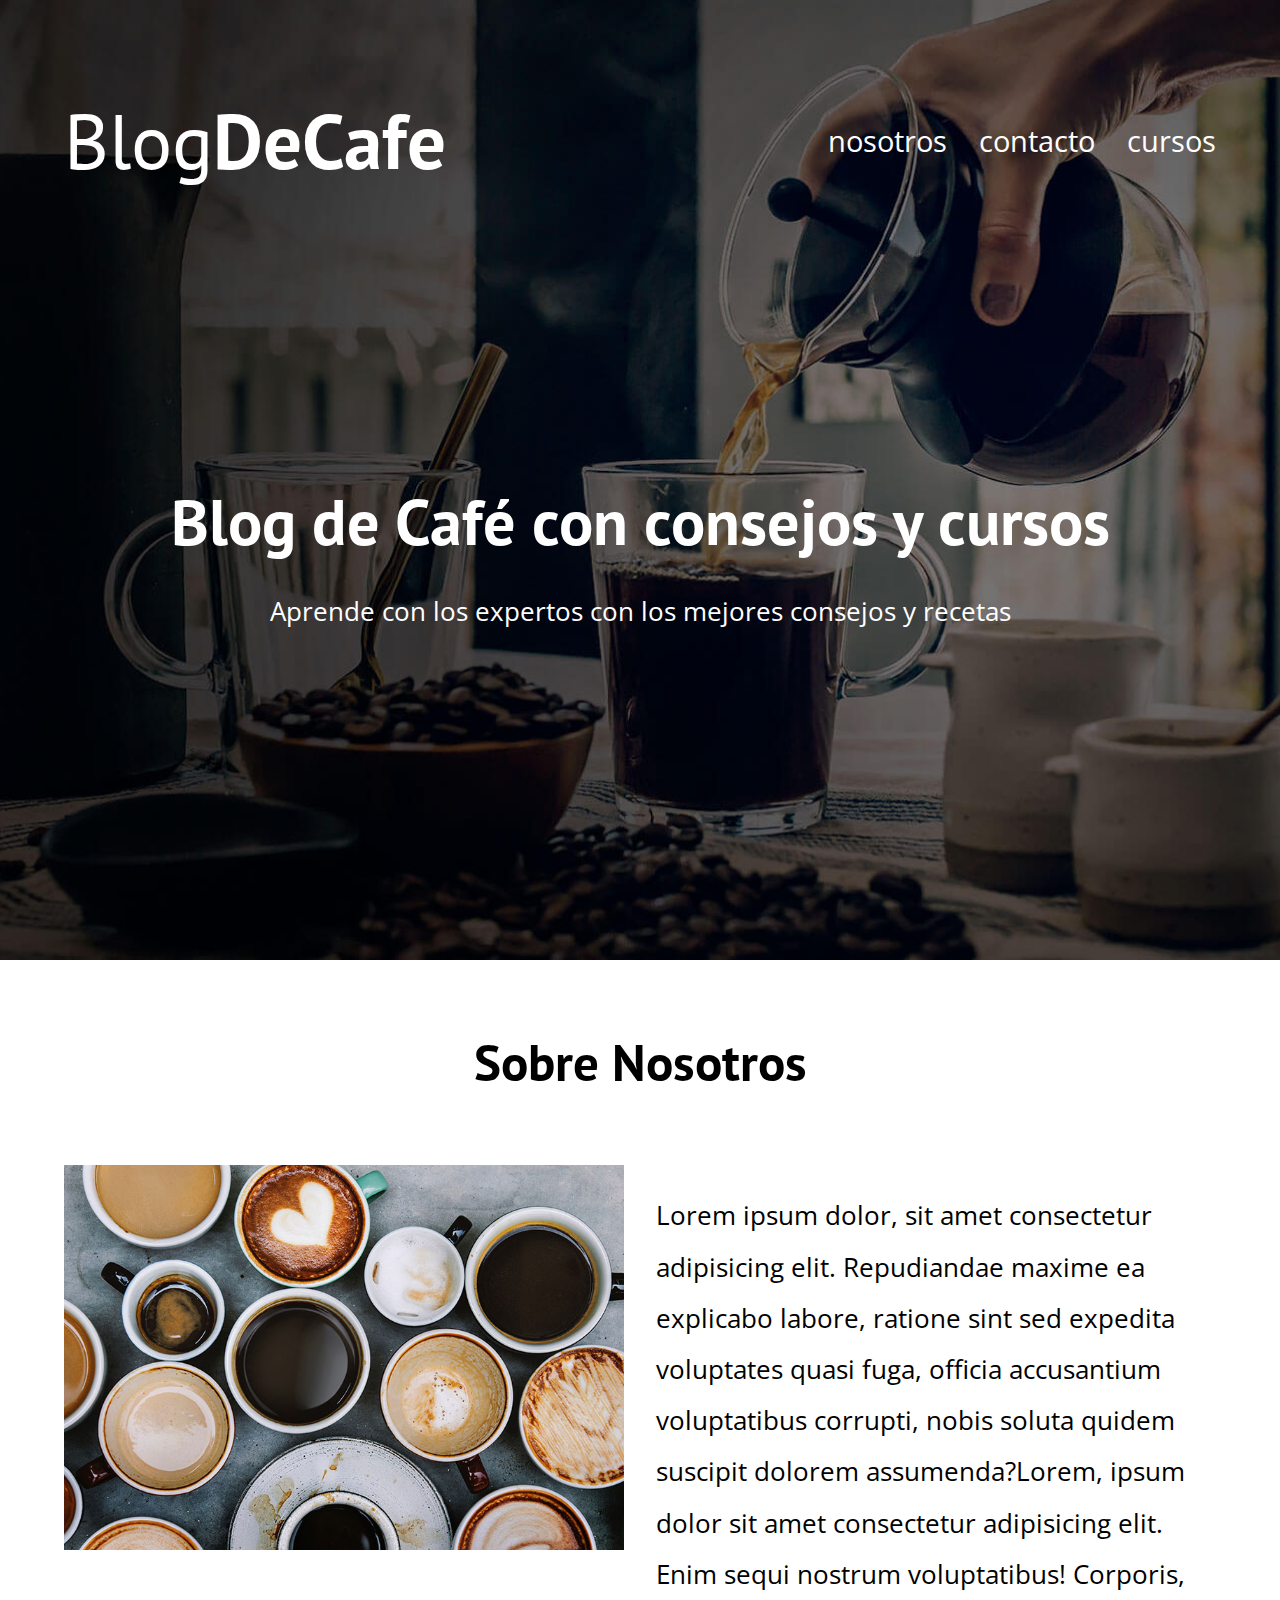
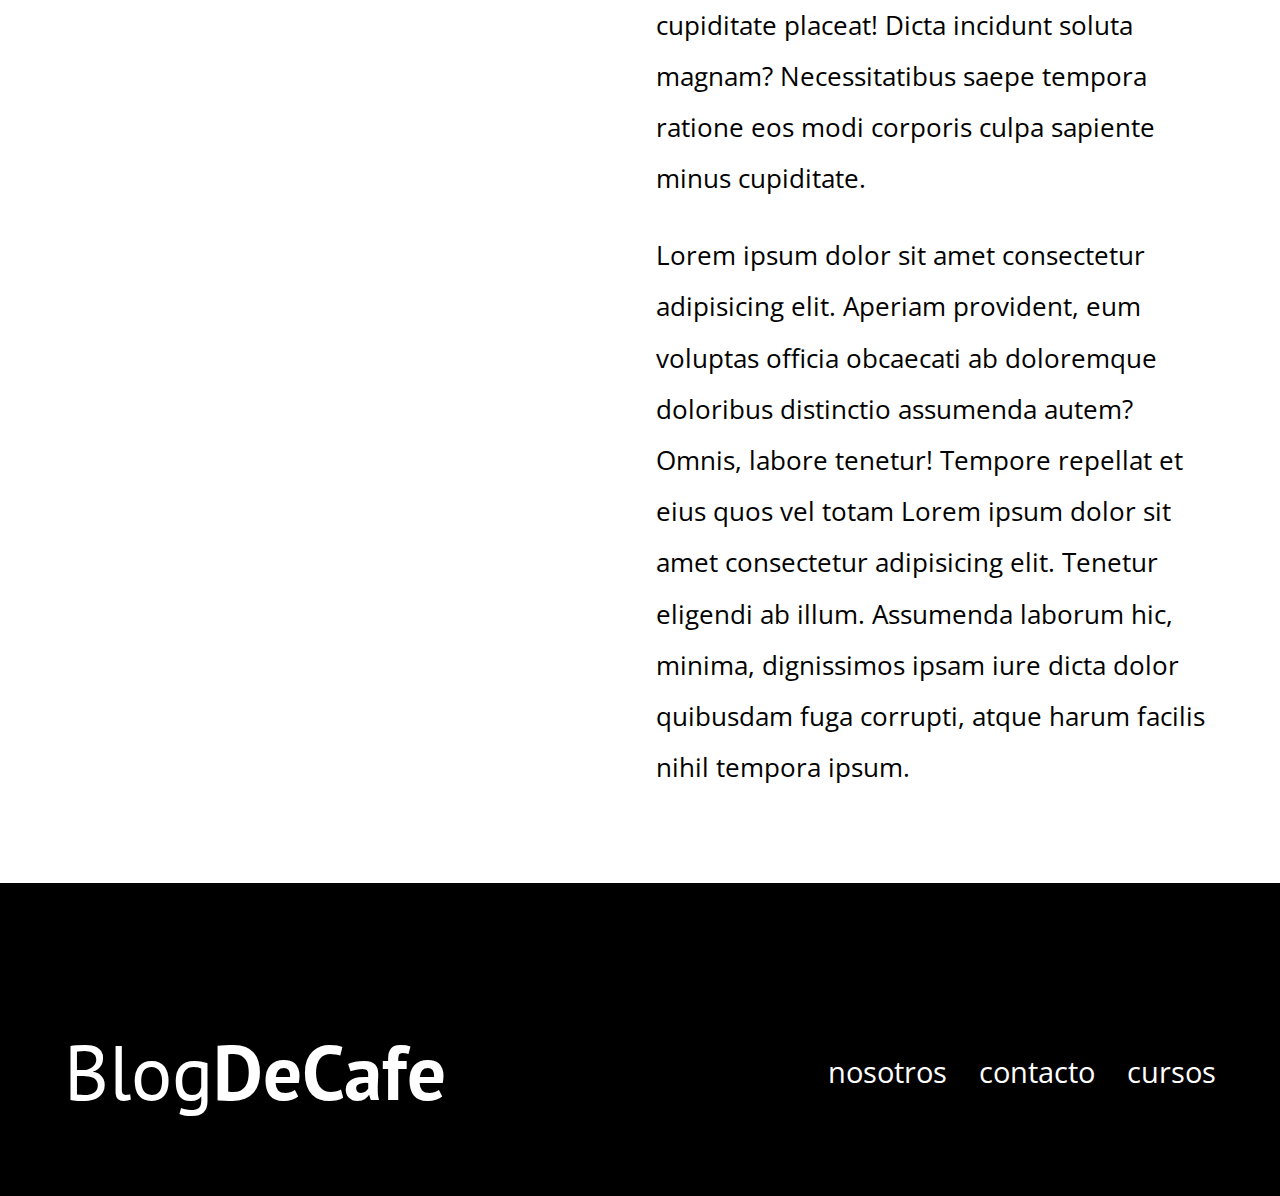
<file: Nosotros.html>
<!DOCTYPE html>
<html lang="en">
<head>
  <meta charset="UTF-8">
  <meta name="viewport" content="width=device-width, initial-scale=1.0">
  <title>Blog de Cafe</title>
  <link rel="stylesheet" href="/css/normalize.css">
  <link href="https://fonts.googleapis.com/css2?family=Open+Sans&family=PT+Sans:wght@400;700&display=swap" rel="stylesheet">
  <link rel="stylesheet" href="/css/style.css">
</head>
<body>
  
  <header class="header">

    <div class="contenedor">
      <div class="barra">
        <a class="logo" href="index.html">
          <h1 class="logo__nombre no-margin centrar-texto">Blog<span class="logo__bold">DeCafe</span></h1>
        </a>
        <nav class="navegacion">
          <a href="nosotros.html" class="navegacion__enlace">nosotros</a>
          <a href="contacto.html" class="navegacion__enlace">contacto</a>
          <a href="cursos.html" class="navegacion__enlace">cursos</a>
        </nav>
      </div>
    </div>

    <div class="header__texto">
      <h2 class="no-margin"> Blog de Café con consejos y cursos</h2>
      <p class="no-margin">Aprende con los expertos con los mejores consejos y recetas</p>
    </div>
  </header>

  <main class="contenedor">
    <h3 class="centrar-texto">Sobre Nosotros</h3>

    <div class="sobre-nosotros">
        <div class="sobre-nosotros__imagen">
          <img src="img/nosotros.jpg" alt="Sobre nosotros">
        </div>

        <div class="sobre-nosotros__texto">
          <p>Lorem ipsum dolor, sit amet consectetur adipisicing elit. Repudiandae maxime ea explicabo labore, ratione sint sed expedita voluptates quasi fuga, officia accusantium voluptatibus corrupti, nobis soluta quidem suscipit dolorem assumenda?Lorem, ipsum dolor sit amet consectetur adipisicing elit. Enim sequi nostrum voluptatibus! Corporis, cupiditate placeat! Dicta incidunt soluta magnam? Necessitatibus saepe tempora ratione eos modi corporis culpa sapiente minus cupiditate.</p>

          <p>Lorem ipsum dolor sit amet consectetur adipisicing elit. Aperiam provident, eum voluptas officia obcaecati ab doloremque doloribus distinctio assumenda autem? Omnis, labore tenetur! Tempore repellat et eius quos vel totam Lorem ipsum dolor sit amet consectetur adipisicing elit. Tenetur eligendi ab illum. Assumenda laborum hic, minima, dignissimos ipsam iure dicta dolor quibusdam fuga corrupti, atque harum facilis nihil tempora ipsum.</p>
      </div>      
    </div>
  </main>

  <footer class="footer">
    <div class="contenedor">
      <div class="barra">
        <a class="logo" href="index.html">
          <h1 class="logo__nombre no-margin centrar-texto">Blog<span class="logo__bold">DeCafe</span></h1>
        </a>
        <nav class="navegacion">
          <a href="nosotros.html" class="navegacion__enlace">nosotros</a>
          <a href="contacto.html" class="navegacion__enlace">contacto</a>
          <a href="cursos.html" class="navegacion__enlace">cursos</a>
        </nav>
      </div>
    </div>
  </footer>
  
</body>
</html>
</file>
<file: css/style.css>
:root {
--fuenteHeading:"PT Sans", sans-serif;
--fuenteParafos: "Open Sans", sans-serif;
--gris: #e1e1e1;
--primario: #784D3C;
--Blanco: #ffffff;
--negro: #000;

}
.html {
  box-sizing: border-box;
  font-size: 62.5%; /* 1rem = 10px */
}

*, *:before, *:after {
  box-sizing: inherit;
}

body {
  font-family: var(--fuenteParafos);
  font-size: 1.6rem;
  line-height: 2;
}


/* Golables */
.contenedor{
  max-width: 120rem;
  width: 90%;
  margin: 0 auto;
}

a {
  text-decoration: none ;
  font-size: 1rem;
}

h1,h2,h3,h4 {
  font-family: var(--fuenteHeading);
}

h1 {
  font-size: 4.8rem;
}

h2 {
  font-size: 4rem;
}

h3 {
 font-size:  3.2rem;
}

h4 {
 font-size: 2.8rem; 
}

img {
  width: 100%;
}

/** Utilidades **/
.no-margin {
  margin: 0;
}

.no-padding {
   padding: 0;
}

.centrar-texto {
  text-align: center;
}

/** Header **/
.header {
  background-image: url(../img/banner.jpg);
  height: 60rem;
  background-size: cover;
  background-repeat: no-repeat;
  background-position: center center;
}


.header__texto {
  color: var(--Blanco);
  text-align: center;
  margin-top: 4rem;

}

@media (min-width: 768px) {
  .header__texto {
    margin-top: 15rem;
  }  
}

.barra {
  padding-top: 4rem;
}

@media (min-width: 768px) {
  .barra {
    display: flex;
    justify-content: space-between;
    align-items: center;
  
  }
}

.logo {
  color: var(--Blanco);  
}

.logo__nombre{
  font-weight: 400;
}

.logo__bold {
  font-weight: 700;
}

@media (min-width: 768px) {
    .navegacion {
      display: flex;
      gap: 2rem;
    }
}

.navegacion__enlace {
  display: block;
  text-align: center;
  font-size: 1.8rem;
  color: var(--Blanco);
}

@media (min-width: 768px) {
  .contenido-principal {
    display: grid;
    grid-template-columns: 2fr 1fr;
    column-gap: 4rem;
  }
}

.entrada {
  border: 1px solid var(--gris);
  margin-bottom: 2rem;
}

.entrada:last-of-type {
  margin-bottom: 0;
  border: none;
}

.boton {
  display: block;
  font-family: var(--fuenteHeading);
  color: var(--Blanco);
  text-align: center;
  padding: 1rem 3rem;
  font-size: 1.8rem;
  text-transform: uppercase;
  font-weight: 700;
  margin-bottom: 2rem;
  border: none;
}

.boton:hover {
  cursor: pointer;
}

@media (min-width: 768px) {
  .boton {
    display: inline-block;
  }
}

.boton--primario {
  background-color: var(--negro);
}
  
  
  .boton--secundario {
    background-color: var(--primario);
}

.cursos {
  list-style: none;
}


.widget-curso {
  border-bottom: 1px solid var(--gris);
  margin-bottom: 3rem;
}

.widget-curso:last-of-type {
  border: none;
  margin-bottom: 0;
}

.widget-curso__label {
  font-family: var(--fuenteHeading);
  font-weight: bold;
}

.widget-curso__info {
 font-weight: normal;
}

.widget-curso__label,
.widget-curso__info {
  font-size: 2rem;
}


.footer {
  background-color: var(--negro);
  padding: 3rem 0;
  margin-top: 4rem;
}

/* Sobre Nosotros  */

@media (min-width: 768px) {
  .sobre-nosotros {
    display: grid;
    column-gap: 2rem;
    grid-template-columns: repeat(2, 1fr);
  }
  
}

/* Cursos */

.curso {
  padding: 3rem 0;
  border-bottom: 1px solid var(--gris);
}

.curslo:last-of-type {
  border: none;
}

@media (min-width: 768px) {
  .curso {
    display: grid;
    grid-template-columns: 1fr 2fr;
    column-gap:  2rem;
  }
}

.navegacion__enlace:hover {
  background-color: #784D3C;  
}

.curso__label {
  font-family: var(--fuenteHeading);
  font-weight: bold;
}

.curso__info {
 font-weight: normal;
}

.curso__label,
.curso__info {
  font-size: 2rem;
}

/** Contacto */

.contacto-bg {
  background-image: url(../img/contacto.jpg);
  height: 40rem;
  background-size: cover;
  background-repeat: no-repeat;
}

.formulario {
  background-color: var(--Blanco);
  margin: -5rem auto 0 auto;
  width: 90%;
  padding: 1rem;
}

.campo {
  display: flex;
  margin-bottom: 2rem;
  text-align: right;
  column-gap: 2rem;
}

.campo__label {
  flex: 0 0 9rem;  
}

.campo__field {
  flex: 1;
  border: solid 1px var(--gris)
}

.campo__field--textarea {
  height: 20rem;
}
</file>
